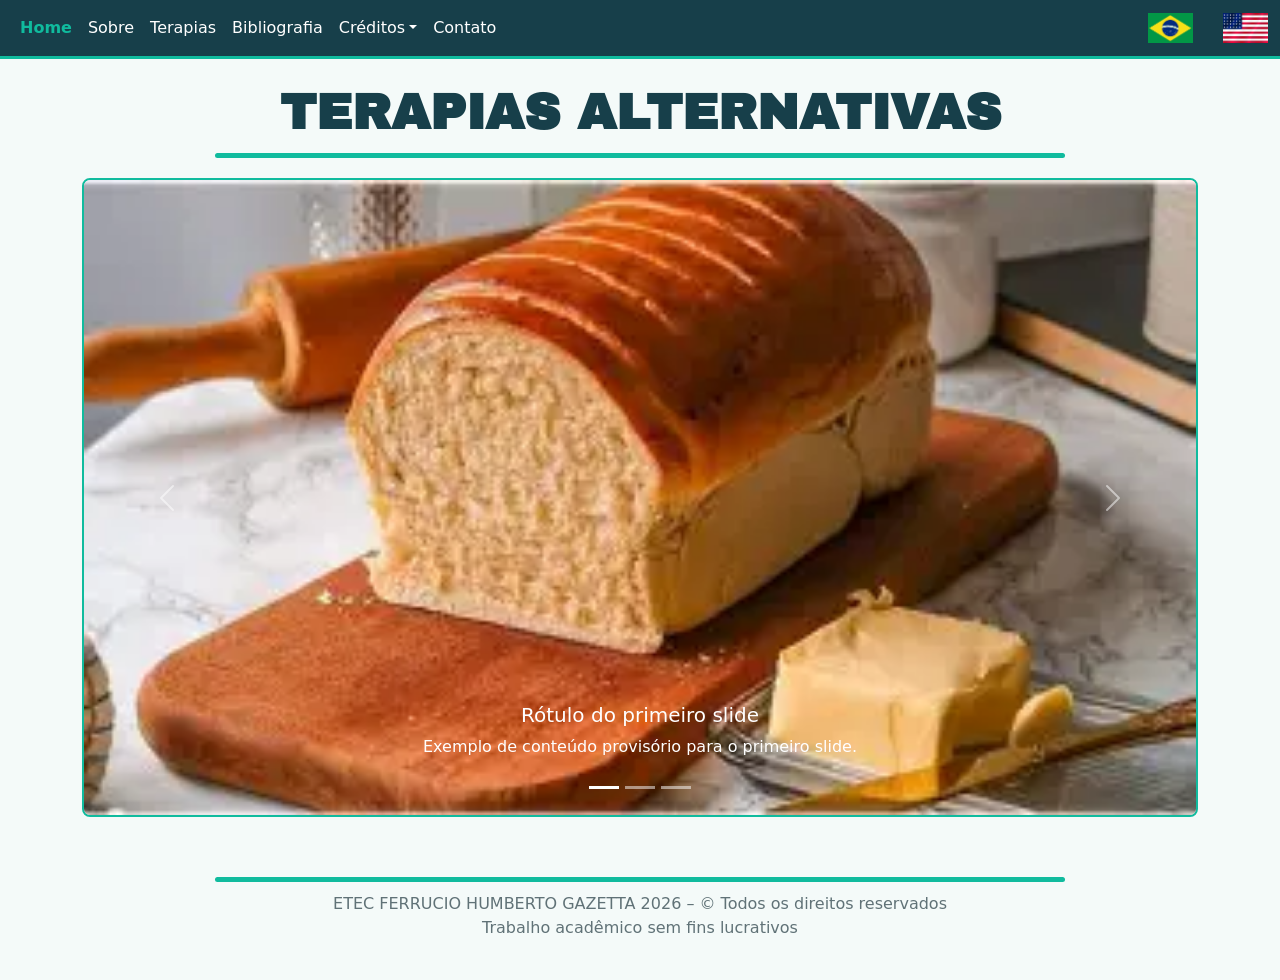
<file: index.html>
<!DOCTYPE html>
<html lang="pt-BR">

<head>
    <meta charset="UTF-8">
    <meta name="viewport" content="width=device-width, initial-scale=1.0">

    <title>Home - Terapias Alternativas</title>

    <!-- BOOTSTRAP CSS -->
    <link href="https://cdn.jsdelivr.net/npm/bootstrap@5.3.3/dist/css/bootstrap.min.css"
        rel="stylesheet"
        integrity="sha384-QWTKZyjpPEjISv5WaRU9OFeRpok6YctnYmDr5pNlyT2bRjXh0JMhjY6hW+ALEwIH"
        crossorigin="anonymous">

    <!-- SEU CSS -->
    <link rel="stylesheet" href="estilo.css">
</head>

<body>

    <!-- NAVBAR -->
    <header>
        <nav class="navbar navbar-expand-lg">
            <div class="container-fluid">

                <button class="navbar-toggler"
                    type="button"
                    data-bs-toggle="collapse"
                    data-bs-target="#navbarNav"
                    aria-controls="navbarNav"
                    aria-expanded="false"
                    aria-label="Toggle navigation">
                    <span class="navbar-toggler-icon"></span>
                </button>

                <div class="collapse navbar-collapse" id="navbarNav">

                    <ul class="navbar-nav">

                        <li class="nav-item">
                            <a class="nav-link active" aria-current="page" href="index.html">Home</a>
                        </li>

                        <li class="nav-item">
                            <a class="nav-link" href="sobre.html">Sobre</a>
                        </li>

                        <li class="nav-item">
                            <a class="nav-link" href="galeria.html">Terapias</a>
                        </li>

                        <li class="nav-item">
                            <a class="nav-link" href="bibliografia.html">Bibliografia</a>
                        </li>

                        <li class="nav-item dropdown">
                            <a class="nav-link dropdown-toggle" href="#" role="button" data-bs-toggle="dropdown" aria-expanded="false">Créditos</a>
                            <ul class="dropdown-menu">
                                <li><a class="dropdown-item" href="orientadores.html">orientadores</a></li>
                                <li><a class="dropdown-item" href="creditos1.html">alunos</a></li>
                            </ul>
                        </li>

                        <li class="nav-item">
                            <a class="nav-link" href="formulario.html">Contato</a>
                        </li>

                    </ul>

                    <div class="bandeiras ms-auto d-flex align-items-center">
						<a href="formulario.html" class="me-2">
							<img src="brasil.jpg" alt="Português">
						</a>
						<a href="bibliografia2.html">
							<img src="eua.jpg" alt="English">
						</a>
					</div>


                </div>

            </div>

        </nav>

    </header>

    <!-- CONTEÚDO PRINCIPAL -->
    <main>

        <div class="container py-4">

            <h1 class="titulo">
                TERAPIAS ALTERNATIVAS
            </h1>

            <!-- CARROSSEL -->
            <div id="carouselExampleCaptions" class="carousel slide borda">
                <div class="carousel-indicators">
                    <button type="button" data-bs-target="#carouselExampleCaptions" data-bs-slide-to="0" class="active" aria-current="true" aria-label="Slide 1"></button>
                    <button type="button" data-bs-target="#carouselExampleCaptions" data-bs-slide-to="1" aria-label="Slide 2"></button>
                    <button type="button" data-bs-target="#carouselExampleCaptions" data-bs-slide-to="2" aria-label="Slide 3"></button>
                </div>

                <div class="carousel-inner">
                    <div class="carousel-item active">
                        <img src="imagem.jpg" class="d-block w-100" alt="Slide 1">
                        <div class="carousel-caption d-none d-md-block">
                            <h5>Rótulo do primeiro slide</h5>
                            <p>Exemplo de conteúdo provisório para o primeiro slide.</p>
                        </div>
                    </div>

                    <div class="carousel-item">
                        <img src="imagem.jpg" class="d-block w-100" alt="Slide 2">
                        <div class="carousel-caption d-none d-md-block">
                            <h5>Rótulo do segundo slide</h5>
                            <p>Exemplo de conteúdo provisório para o segundo slide.</p>
                        </div>
                    </div>

                    <div class="carousel-item">
                        <img src="imagem.jpg" class="d-block w-100" alt="Slide 3">
                        <div class="carousel-caption d-none d-md-block">
                            <h5>Rótulo do terceiro slide</h5>
                            <p>Exemplo de conteúdo provisório para o terceiro slide.</p>
                        </div>
                    </div>
                </div>

                <button class="carousel-control-prev" type="button" data-bs-target="#carouselExampleCaptions" data-bs-slide="prev">
                    <span class="carousel-control-prev-icon" aria-hidden="true"></span>
                    <span class="visually-hidden">Anterior</span>
                </button>
                <button class="carousel-control-next" type="button" data-bs-target="#carouselExampleCaptions" data-bs-slide="next">
                    <span class="carousel-control-next-icon" aria-hidden="true"></span>
                    <span class="visually-hidden">Próximo</span>
                </button>
            </div>

            <!-- FOOTER -->
            <footer class="pt-3 mt-4">

                <p>
                    ETEC FERRUCIO HUMBERTO GAZETTA 2026 – © Todos os direitos reservados
                    <br>
                    Trabalho acadêmico sem fins lucrativos
                </p>

            </footer>

        </div>

    </main>

    <!-- JAVASCRIPT DO BOOTSTRAP -->
    <script src="https://cdn.jsdelivr.net/npm/bootstrap@5.3.3/dist/js/bootstrap.bundle.min.js"
        integrity="sha384-YvpcrYf0tY3lHB60NNkmXc5s9fDVZLESaAA55NDzOxhy9GkcIdslK1eN7N6jIeHz"
        crossorigin="anonymous"></script>

    <!-- SEU JAVASCRIPT -->
    <script src="script.js"></script>
</body>

</html>
</file>
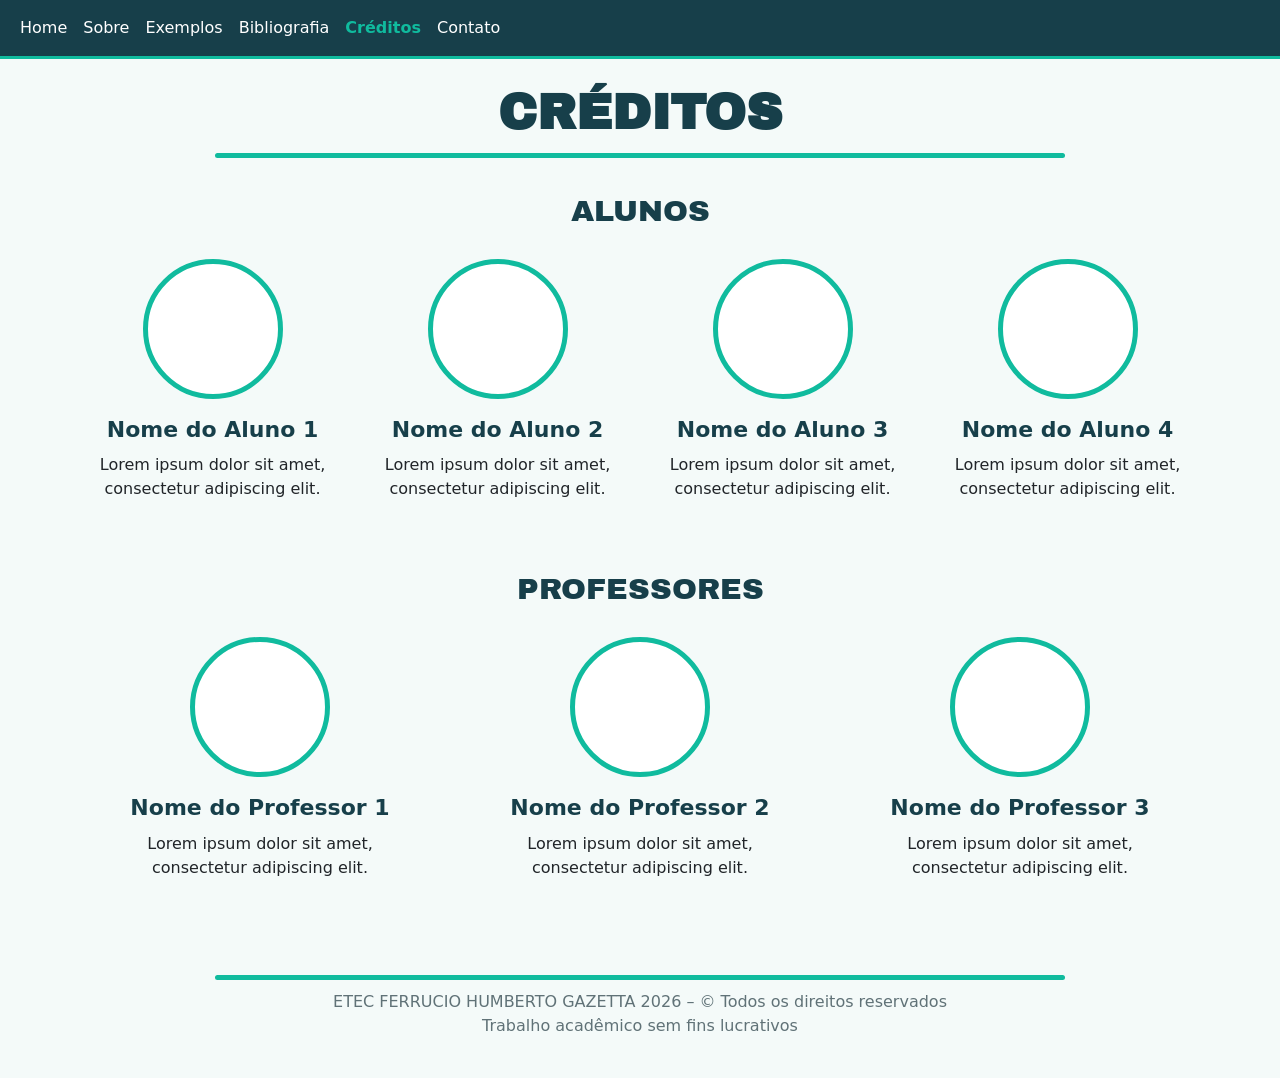
<file: creditos1.html>
<!DOCTYPE html>
<html lang="pt-BR">

<head>
    <meta charset="UTF-8">
    <meta name="viewport" content="width=device-width, initial-scale=1.0">

    <title>Créditos</title>

    <link href="https://cdn.jsdelivr.net/npm/bootstrap@5.3.3/dist/css/bootstrap.min.css"
        rel="stylesheet"
        integrity="sha384-QWTKZyjpPEjISv5WaRU9OFeRpok6YctnYmDr5pNlyT2bRjXh0JMhjY6hW+ALEwIH"
        crossorigin="anonymous">

    <link rel="stylesheet" href="carousel.css">
</head>

<body>

    <header>

        <nav class="navbar navbar-expand-lg">

            <div class="container-fluid">

                <button class="navbar-toggler"
                    type="button"
                    data-bs-toggle="collapse"
                    data-bs-target="#navbarNav"
                    aria-controls="navbarNav"
                    aria-expanded="false"
                    aria-label="Toggle navigation">

                    <span class="navbar-toggler-icon"></span>

                </button>

                <div class="collapse navbar-collapse" id="navbarNav">

                    <ul class="navbar-nav">

                        <li class="nav-item">
                            <a class="nav-link" href="index.html">Home</a>
                        </li>

                        <li class="nav-item">
                            <a class="nav-link" href="sobre.html">Sobre</a>
                        </li>

                        <li class="nav-item">
                            <a class="nav-link" href="galeria.html">Exemplos</a>
                        </li>

                        <li class="nav-item">
                            <a class="nav-link" href="bibliografia.html">Bibliografia</a>
                        </li>

                        <li class="nav-item">
                            <a class="nav-link active" href="creditos1.html">Créditos</a>
                        </li>

                        <li class="nav-item">
                            <a class="nav-link" href="formulario.html">Contato</a>
                        </li>

                    </ul>

                </div>

            </div>

        </nav>

    </header>


    <main>

        <div class="container py-4">

            <h1 class="titulo">CRÉDITOS</h1>


            <!-- ALUNOS -->

            <h2 class="subtitulo">ALUNOS</h2>

            <div class="row text-center">

                <div class="col-lg-3 col-md-6 credito">

                    <div class="foto"></div>

                    <h2>Nome do Aluno 1</h2>

                    <p>
                        Lorem ipsum dolor sit amet, consectetur adipiscing elit.
                    </p>

                </div>


                <div class="col-lg-3 col-md-6 credito">

                    <div class="foto"></div>

                    <h2>Nome do Aluno 2</h2>

                    <p>
                        Lorem ipsum dolor sit amet, consectetur adipiscing elit.
                    </p>

                </div>


                <div class="col-lg-3 col-md-6 credito">

                    <div class="foto"></div>

                    <h2>Nome do Aluno 3</h2>

                    <p>
                        Lorem ipsum dolor sit amet, consectetur adipiscing elit.
                    </p>

                </div>


                <div class="col-lg-3 col-md-6 credito">

                    <div class="foto"></div>

                    <h2>Nome do Aluno 4</h2>

                    <p>
                        Lorem ipsum dolor sit amet, consectetur adipiscing elit.
                    </p>

                </div>

            </div>


            <!-- PROFESSORES -->

            <h2 class="subtitulo">PROFESSORES</h2>

            <div class="row text-center">

                <div class="col-lg-4 col-md-6 credito">

                    <div class="foto"></div>

                    <h2>Nome do Professor 1</h2>

                    <p>
                        Lorem ipsum dolor sit amet, consectetur adipiscing elit.
                    </p>

                </div>


                <div class="col-lg-4 col-md-6 credito">

                    <div class="foto"></div>

                    <h2>Nome do Professor 2</h2>

                    <p>
                        Lorem ipsum dolor sit amet, consectetur adipiscing elit.
                    </p>

                </div>


                <div class="col-lg-4 col-md-6 credito">

                    <div class="foto"></div>

                    <h2>Nome do Professor 3</h2>

                    <p>
                        Lorem ipsum dolor sit amet, consectetur adipiscing elit.
                    </p>

                </div>

            </div>


            <footer class="pt-3 mt-4">

                <p>
                    ETEC FERRUCIO HUMBERTO GAZETTA 2026 – © Todos os direitos reservados
                    <br>
                    Trabalho acadêmico sem fins lucrativos
                </p>

            </footer>

        </div>

    </main>


    <script src="https://cdn.jsdelivr.net/npm/bootstrap@5.3.3/dist/js/bootstrap.bundle.min.js"
        integrity="sha384-YvpcrYf0tY3lHB60NNkmXc5s9fDVZLESaAA55NDzOxhy9GkcIdslK1eN7N6jIeHz"
        crossorigin="anonymous"></script>

</body>

</html>
</file>
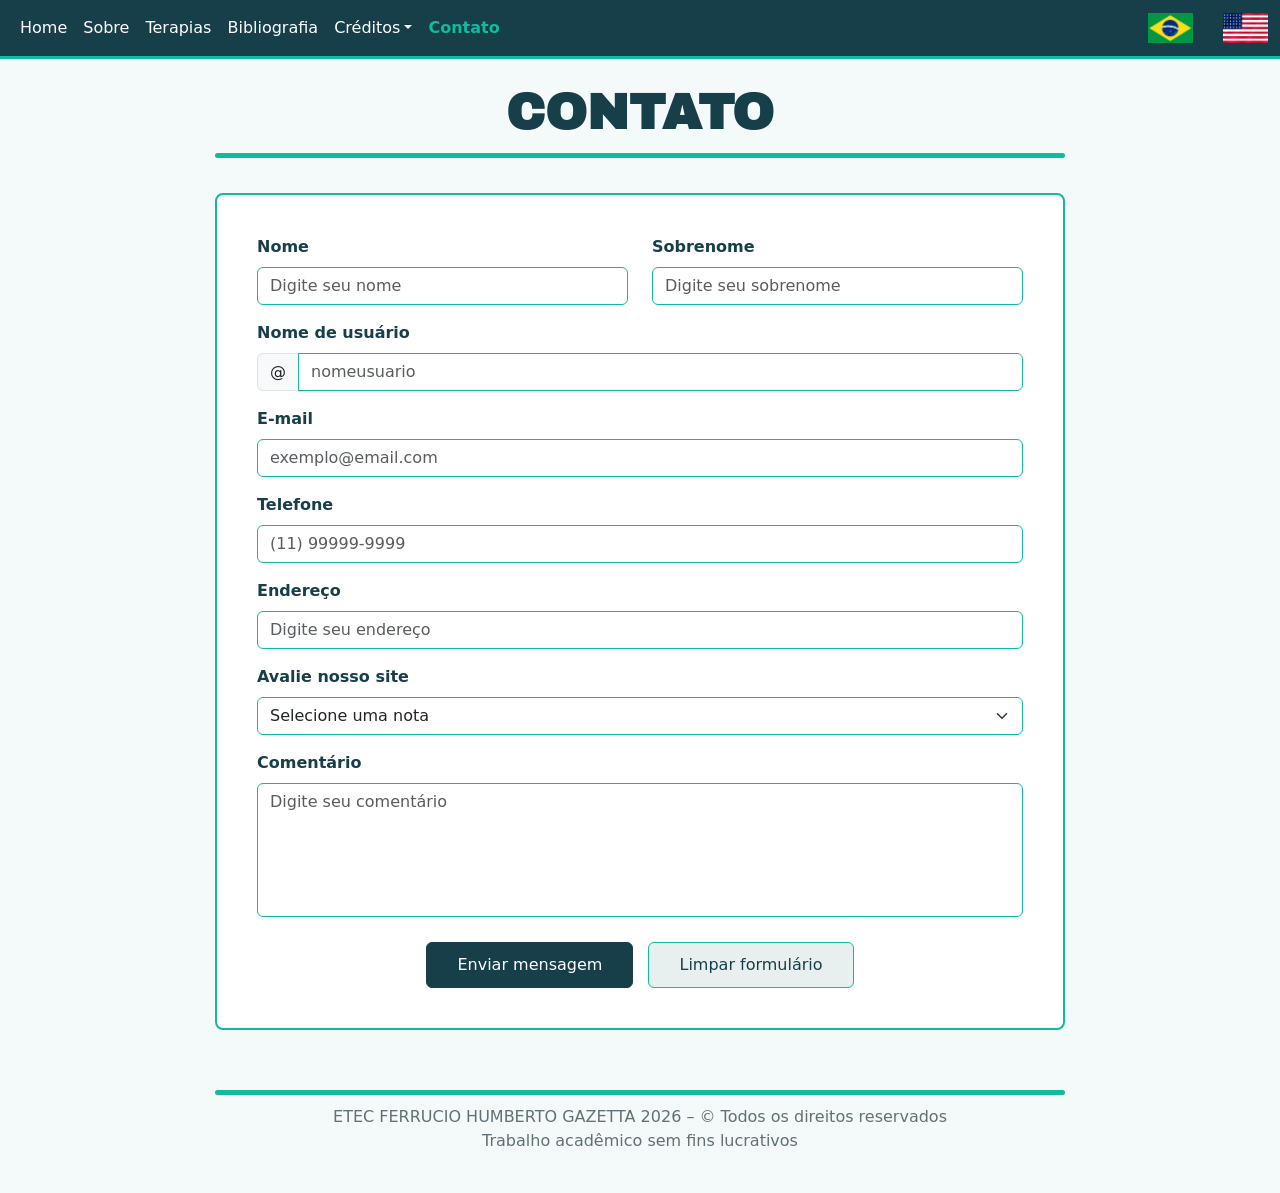
<file: formulario.html>
<!DOCTYPE html>
<html lang="pt-BR">

<head>
    <meta charset="UTF-8">
    <meta name="viewport" content="width=device-width, initial-scale=1.0">

    <title>Contato</title>

    <link href="https://cdn.jsdelivr.net/npm/bootstrap@5.3.3/dist/css/bootstrap.min.css"
        rel="stylesheet"
        integrity="sha384-QWTKZyjpPEjISv5WaRU9OFeRpok6YctnYmDr5pNlyT2bRjXh0JMhjY6hW+ALEwIH"
        crossorigin="anonymous">

    <link rel="stylesheet" href="formulario.css">
</head>

<body>

    <header>

        <nav class="navbar navbar-expand-lg">

            <div class="container-fluid">

                <button class="navbar-toggler"
                    type="button"
                    data-bs-toggle="collapse"
                    data-bs-target="#navbarNav"
                    aria-controls="navbarNav"
                    aria-expanded="false"
                    aria-label="Abrir menu">

                    <span class="navbar-toggler-icon"></span>

                </button>

                <div class="collapse navbar-collapse" id="navbarNav">

                    <ul class="navbar-nav">

                        <li class="nav-item">
                            <a class="nav-link" href="index.html">Home</a>
                        </li>

                        <li class="nav-item">
                            <a class="nav-link" href="sobre.html">Sobre</a>
                        </li>

                        <li class="nav-item">
                            <a class="nav-link" href="galeria.html">Terapias</a>
                        </li>

                        <li class="nav-item">
                            <a class="nav-link" href="bibliografia.html">Bibliografia</a>
                        </li>

                        <li class="nav-item dropdown">
                            <a class="nav-link dropdown-toggle" href="#" role="button" data-bs-toggle="dropdown" aria-expanded="false">Créditos</a>
                            <ul class="dropdown-menu">
                                <li><a class="dropdown-item" href="orientadores.html">orientadores</a></li>
                                <li><a class="dropdown-item" href="creditos1.html">alunos</a></li>
                            </ul>
                        </li>

                        <li class="nav-item">
                            <a class="nav-link active" href="formulario.html">Contato</a>
                        </li>

                    </ul>

                    <div class="bandeiras ms-auto d-flex align-items-center">
						<a href="formulario.html" class="me-2">
							<img src="brasil.jpg" alt="Português">
						</a>
						<a href="bibliografia2.html">
							<img src="eua.jpg" alt="English">
						</a>
					</div>

                </div>

            </div>

        </nav>

    </header>


    <main>

        <div class="container py-4">

            <h1 class="titulo">CONTATO</h1>

            <div class="formulario">

                <form>

                    <div class="row">

                        <div class="col-md-6 mb-3">

                            <label for="nome">Nome</label>

                            <input
                                type="text"
                                class="form-control"
                                id="nome"
                                name="nome"
                                placeholder="Digite seu nome"
                                required
                                minlength="3"
                                maxlength="50"
                                pattern="[A-Za-zÀ-ÿ\s]+"
                                title="Digite apenas letras e espaços.">

                        </div>


                        <div class="col-md-6 mb-3">

                            <label for="sobrenome">Sobrenome</label>

                            <input
                                type="text"
                                class="form-control"
                                id="sobrenome"
                                name="sobrenome"
                                placeholder="Digite seu sobrenome"
                                required
                                minlength="2"
                                maxlength="50"
                                pattern="[A-Za-zÀ-ÿ\s]+"
                                title="Digite apenas letras e espaços.">

                        </div>

                    </div>


                    <div class="mb-3">

                        <label for="usuario">Nome de usuário</label>

                        <div class="input-group">

                            <span class="input-group-text">@</span>

                            <input
                                type="text"
                                class="form-control"
                                id="usuario"
                                name="usuario"
                                placeholder="nomeusuario"
                                required
                                minlength="4"
                                maxlength="20"
                                pattern="[A-Za-z0-9_]+"
                                title="Use apenas letras, números e _ (sublinhado).">

                        </div>

                    </div>


                    <div class="mb-3">

                        <label for="email">E-mail</label>

                        <input
                            type="email"
                            class="form-control"
                            id="email"
                            name="email"
                            placeholder="exemplo@email.com"
                            required>

                    </div>


                    <div class="mb-3">

                        <label for="telefone">Telefone</label>

                        <input
                            type="tel"
                            class="form-control"
                            id="telefone"
                            name="telefone"
                            placeholder="(11) 99999-9999"
                            required
                            pattern="\([0-9]{2}\) [0-9]{5}-[0-9]{4}"
                            title="Digite o telefone no formato (11) 99999-9999.">

                    </div>


                    <div class="mb-3">

                        <label for="endereco">Endereço</label>

                        <input
                            type="text"
                            class="form-control"
                            id="endereco"
                            name="endereco"
                            placeholder="Digite seu endereço"
                            required
                            minlength="5"
                            maxlength="100">

                    </div>


                    <div class="mb-3">

                        <label for="avaliacao">Avalie nosso site</label>

                        <select
                            class="form-select"
                            id="avaliacao"
                            name="avaliacao"
                            required>

                            <option value="" selected disabled>
                                Selecione uma nota
                            </option>

                            <option value="1">1 - Muito ruim</option>
                            <option value="2">2 - Ruim</option>
                            <option value="3">3 - Regular</option>
                            <option value="4">4 - Bom</option>
                            <option value="5">5 - Excelente</option>

                        </select>

                    </div>


                    <div class="mb-3">

                        <label for="mensagem">Comentário</label>

                        <textarea
                            class="form-control textarea-travado"
                            id="mensagem"
                            name="mensagem"
                            rows="5"
                            placeholder="Digite seu comentário"
                            required
                            minlength="10"
                            maxlength="500"></textarea>

                    </div>


                    <div class="botao">

                        <button
                            class="btn btn-primary"
                            type="submit">
                            Enviar mensagem
                        </button>

                        <button
                            class="btn btn-limpar"
                            type="reset">
                            Limpar formulário
                        </button>

                    </div>

                </form>

            </div>


            <footer class="pt-3 mt-4">

                <p>
                    ETEC FERRUCIO HUMBERTO GAZETTA 2026 – © Todos os direitos reservados
                    <br>
                    Trabalho acadêmico sem fins lucrativos
                </p>

            </footer>

        </div>

    </main>


    <script src="https://cdn.jsdelivr.net/npm/bootstrap@5.3.3/dist/js/bootstrap.bundle.min.js"
        integrity="sha384-YvpcrYf0tY3lHB60NNkmXc5s9fDVZLESaAA55NDzOxhy9kcIdslK1eN7N6jIeHz"
        crossorigin="anonymous"></script>

</body>

</html>
</file>
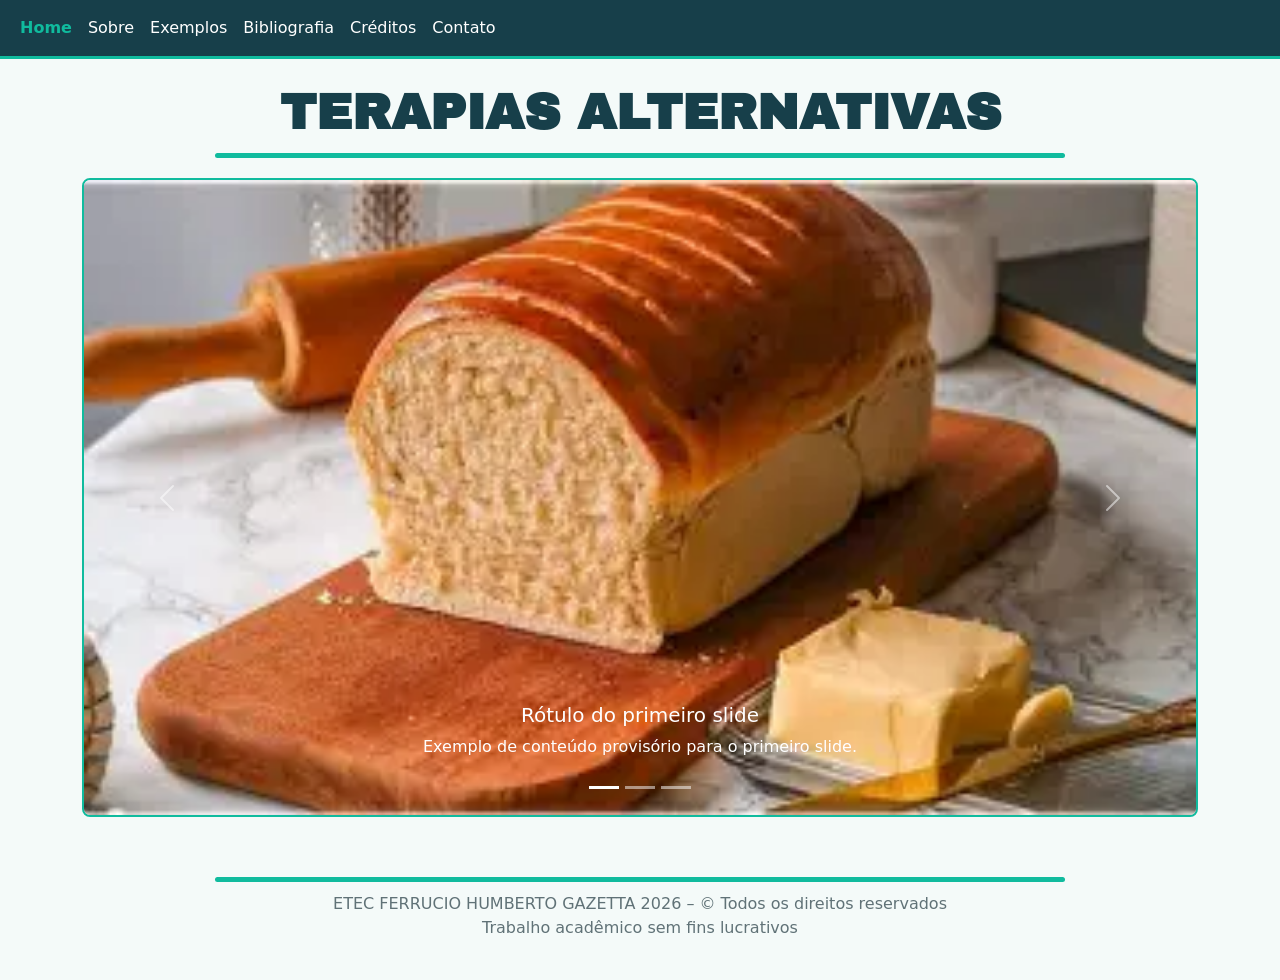
<file: index1.html>
<!DOCTYPE html>
<html lang="pt-BR">

<head>
    <meta charset="UTF-8">
    <meta name="viewport" content="width=device-width, initial-scale=1.0">

    <title>Home - Terapias Alternativas</title>

    <!-- BOOTSTRAP CSS -->
    <link
        href="https://cdn.jsdelivr.net/npm/bootstrap@5.3.3/dist/css/bootstrap.min.css"
        rel="stylesheet"
        integrity="sha384-QWTKZyjpPEjISv5WaRU9OFeRpok6YctnYmDr5pNlyT2bRjXh0JMhjY6hW+ALEwIH"
        crossorigin="anonymous"
    >

    <!-- SEU CSS -->
    <link rel="stylesheet" href="estilo.css">
</head>

<body>

    <!-- NAVBAR -->
    <header>
<nav class="navbar navbar-expand-lg">
    <div class="container-fluid">

        <!-- Botão que aparece no celular -->
        <button
            class="navbar-toggler"
            type="button"
            data-bs-toggle="collapse"
            data-bs-target="#navbarSupportedContent"
            aria-controls="navbarSupportedContent"
            aria-expanded="false"
            aria-label="Abrir menu"
        >
            <span class="navbar-toggler-icon"></span>
        </button>

        <div class="collapse navbar-collapse" id="navbarSupportedContent">

            <ul class="navbar-nav me-auto mb-2 mb-lg-0">

                <li class="nav-item">
                    <a
                        class="nav-link active"
                        aria-current="page"
                        href="index1.html"
                    >
                        Home
                    </a>
                </li>

                <li class="nav-item">
                    <a class="nav-link" href="sobre.html">
                        Sobre
                    </a>
                </li>

                <li class="nav-item">
                    <a class="nav-link" href="galeria.html">
                        Exemplos
                    </a>
                </li>

                <li class="nav-item">
                    <a class="nav-link" href="bibliografia.html">
                        Bibliografia
                    </a>
                </li>

                <li class="nav-item">
                    <a class="nav-link" href="creditos1.html">
                        Créditos
                    </a>
                </li>

                <li class="nav-item">
                    <a class="nav-link" href="formulario.html">
                        Contato
                    </a>
                </li>

            </ul>

        </div>
    </div>
</nav>
    </header>


    <!-- CONTEÚDO PRINCIPAL -->
    <main>

        <div class="container py-4">

            <h1 class="titulo">
                TERAPIAS ALTERNATIVAS
            </h1>

            <!-- CARROSSEL -->
            <div id="carouselExampleCaptions" class="carousel slide borda">
                <div class="carousel-indicators">
                    <button type="button" data-bs-target="#carouselExampleCaptions" data-bs-slide-to="0" class="active" aria-current="true" aria-label="Slide 1"></button>
                    <button type="button" data-bs-target="#carouselExampleCaptions" data-bs-slide-to="1" aria-label="Slide 2"></button>
                    <button type="button" data-bs-target="#carouselExampleCaptions" data-bs-slide-to="2" aria-label="Slide 3"></button>
                </div>

                <div class="carousel-inner">
                    <div class="carousel-item active">
                        <img src="imagem.jpg" class="d-block w-100" alt="Slide 1">
                        <div class="carousel-caption d-none d-md-block">
                            <h5>Rótulo do primeiro slide</h5>
                            <p>Exemplo de conteúdo provisório para o primeiro slide.</p>
                        </div>
                    </div>

                    <div class="carousel-item">
                        <img src="imagem.jpg" class="d-block w-100" alt="Slide 2">
                        <div class="carousel-caption d-none d-md-block">
                            <h5>Rótulo do segundo slide</h5>
                            <p>Exemplo de conteúdo provisório para o segundo slide.</p>
                        </div>
                    </div>

                    <div class="carousel-item">
                        <img src="imagem.jpg" class="d-block w-100" alt="Slide 3">
                        <div class="carousel-caption d-none d-md-block">
                            <h5>Rótulo do terceiro slide</h5>
                            <p>Exemplo de conteúdo provisório para o terceiro slide.</p>
                        </div>
                    </div>
                </div>

                <button class="carousel-control-prev" type="button" data-bs-target="#carouselExampleCaptions" data-bs-slide="prev">
                    <span class="carousel-control-prev-icon" aria-hidden="true"></span>
                    <span class="visually-hidden">Anterior</span>
                </button>
                <button class="carousel-control-next" type="button" data-bs-target="#carouselExampleCaptions" data-bs-slide="next">
                    <span class="carousel-control-next-icon" aria-hidden="true"></span>
                    <span class="visually-hidden">Próximo</span>
                </button>
            </div>

            <!-- FOOTER -->
            <footer class="pt-3 mt-4">
                <p>
                    ETEC FERRUCIO HUMBERTO GAZETTA 2026 –
                    © Todos os direitos reservados
                    <br>
                    Trabalho acadêmico sem fins lucrativos
                </p>
            </footer>

        </div>

    </main>


    <!-- JAVASCRIPT DO BOOTSTRAP -->
    <script
        src="https://cdn.jsdelivr.net/npm/bootstrap@5.3.3/dist/js/bootstrap.bundle.min.js"
        integrity="sha384-YvpcrYf0tY3lHB60NNkmXc5s9fDVZLESaAA55NDzOxhy9GkcIdslK1eN7N6jIeHz"
        crossorigin="anonymous">
    </script>

    <!-- SEU JAVASCRIPT -->
    <script src="script.js"></script>

</body>

</html>
</file>
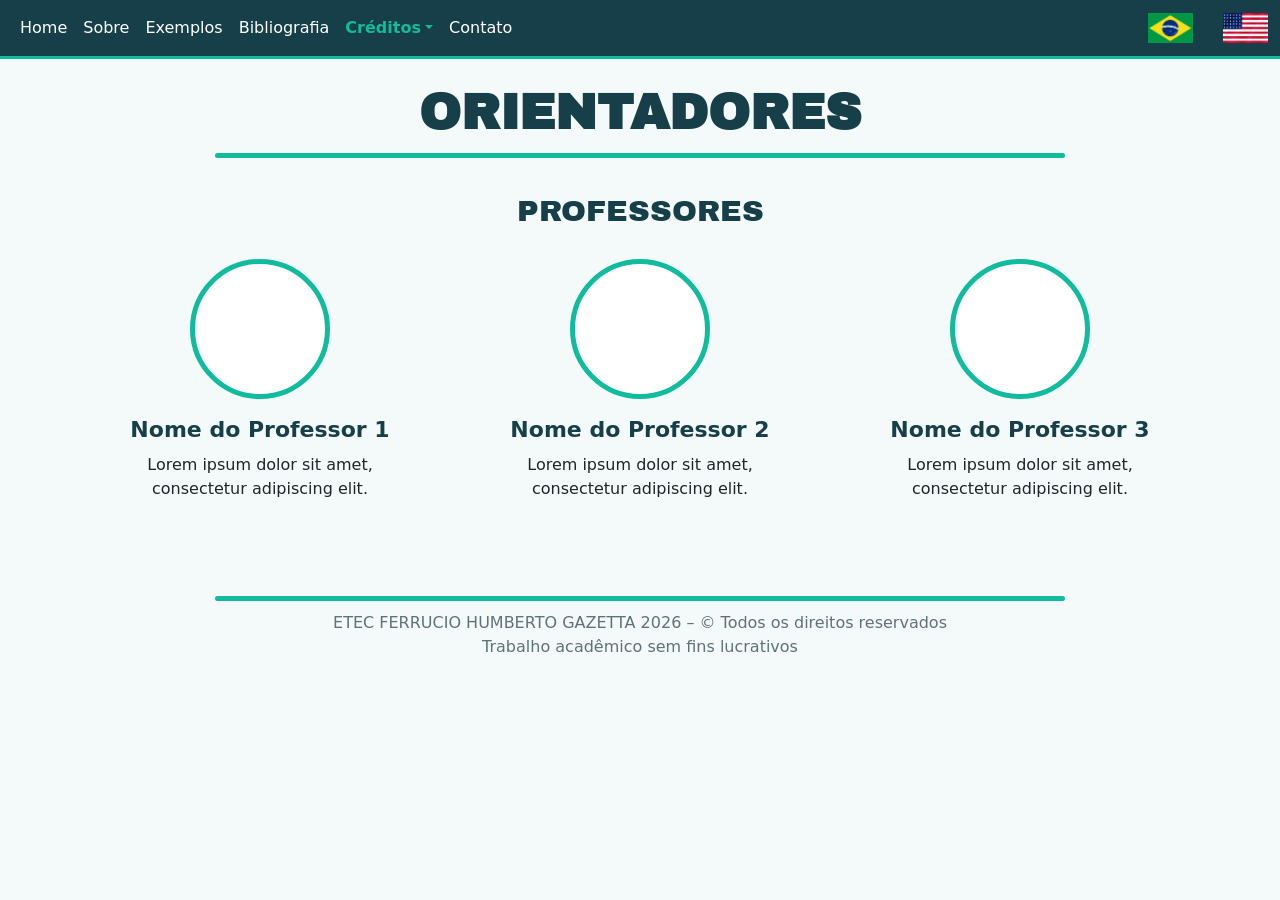
<file: orientadores.html>
<!DOCTYPE html>
<html lang="pt-BR">

<head>
    <meta charset="UTF-8">
    <meta name="viewport" content="width=device-width, initial-scale=1.0">

    <title>Créditos - Orientadores</title>

    <link href="https://cdn.jsdelivr.net/npm/bootstrap@5.3.3/dist/css/bootstrap.min.css"
        rel="stylesheet"
        integrity="sha384-QWTKZyjpPEjISv5WaRU9OFeRpok6YctnYmDr5pNlyT2bRjXh0JMhjY6hW+ALEwIH"
        crossorigin="anonymous">

    <link rel="stylesheet" href="carousel.css">
</head>

<body>

    <header>

        <nav class="navbar navbar-expand-lg">

            <div class="container-fluid">

                <button class="navbar-toggler"
                    type="button"
                    data-bs-toggle="collapse"
                    data-bs-target="#navbarNav"
                    aria-controls="navbarNav"
                    aria-expanded="false"
                    aria-label="Toggle navigation">

                    <span class="navbar-toggler-icon"></span>

                </button>

                <div class="collapse navbar-collapse" id="navbarNav">

                    <ul class="navbar-nav me-auto mb-2 mb-lg-0">

                        <li class="nav-item">
                            <a class="nav-link" href="index.html">Home</a>
                        </li>

                        <li class="nav-item">
                            <a class="nav-link" href="sobre.html">Sobre</a>
                        </li>

                        <li class="nav-item">
                            <a class="nav-link" href="galeria.html">Exemplos</a>
                        </li>

                        <li class="nav-item">
                            <a class="nav-link" href="bibliografia.html">Bibliografia</a>
                        </li>

                        <!-- DROPDOWN DE CRÉDITOS COM ACTIVE -->
                        <li class="nav-item dropdown">
                            <a class="nav-link dropdown-toggle active" href="#" role="button" data-bs-toggle="dropdown" aria-expanded="false" aria-current="page">Créditos</a>
                            <ul class="dropdown-menu">
                                <li><a class="dropdown-item active" href="orientadores.html">orientadores</a></li>
                                <li><a class="dropdown-item" href="creditos1.html">alunos</a></li>
                            </ul>
                        </li>

                        <li class="nav-item">
                            <a class="nav-link" href="formulario.html">Contato</a>
                        </li>

                    </ul>

                    <!-- BANDEIRAS ALINHADAS À DIREITA -->
                    <div class="bandeiras ms-auto d-flex align-items-center">
                        <a href="formulario.html" class="me-2">
                            <img src="brasil.jpg" alt="Português">
                        </a>
                        <a href="bibliografia2.html">
                            <img src="eua.jpg" alt="English">
                        </a>
                    </div>

                </div>

            </div>

        </nav>

    </header>


    <main>

        <div class="container py-4">

            <h1 class="titulo">ORIENTADORES</h1>

            <!-- PROFESSORES -->

            <h2 class="subtitulo">PROFESSORES</h2>

            <div class="row text-center">

                <div class="col-lg-4 col-md-6 credito">

                    <div class="foto"></div>

                    <h2>Nome do Professor 1</h2>

                    <p>
                        Lorem ipsum dolor sit amet, consectetur adipiscing elit.
                    </p>

                </div>


                <div class="col-lg-4 col-md-6 credito">

                    <div class="foto"></div>

                    <h2>Nome do Professor 2</h2>

                    <p>
                        Lorem ipsum dolor sit amet, consectetur adipiscing elit.
                    </p>

                </div>


                <div class="col-lg-4 col-md-6 credito">

                    <div class="foto"></div>

                    <h2>Nome do Professor 3</h2>

                    <p>
                        Lorem ipsum dolor sit amet, consectetur adipiscing elit.
                    </p>

                </div>

            </div>


            <footer class="pt-3 mt-4">

                <p>
                    ETEC FERRUCIO HUMBERTO GAZETTA 2026 – © Todos os direitos reservados
                    <br>
                    Trabalho acadêmico sem fins lucrativos
                </p>

            </footer>

        </div>

    </main>


    <script src="https://cdn.jsdelivr.net/npm/bootstrap@5.3.3/dist/js/bootstrap.bundle.min.js"
        integrity="sha384-YvpcrYf0tY3lHB60NNkmXc5s9fDVZLESaAA55NDzOxhy9GkcIdslK1eN7N6jIeHz"
        crossorigin="anonymous"></script>

</body>

</html>
</file>
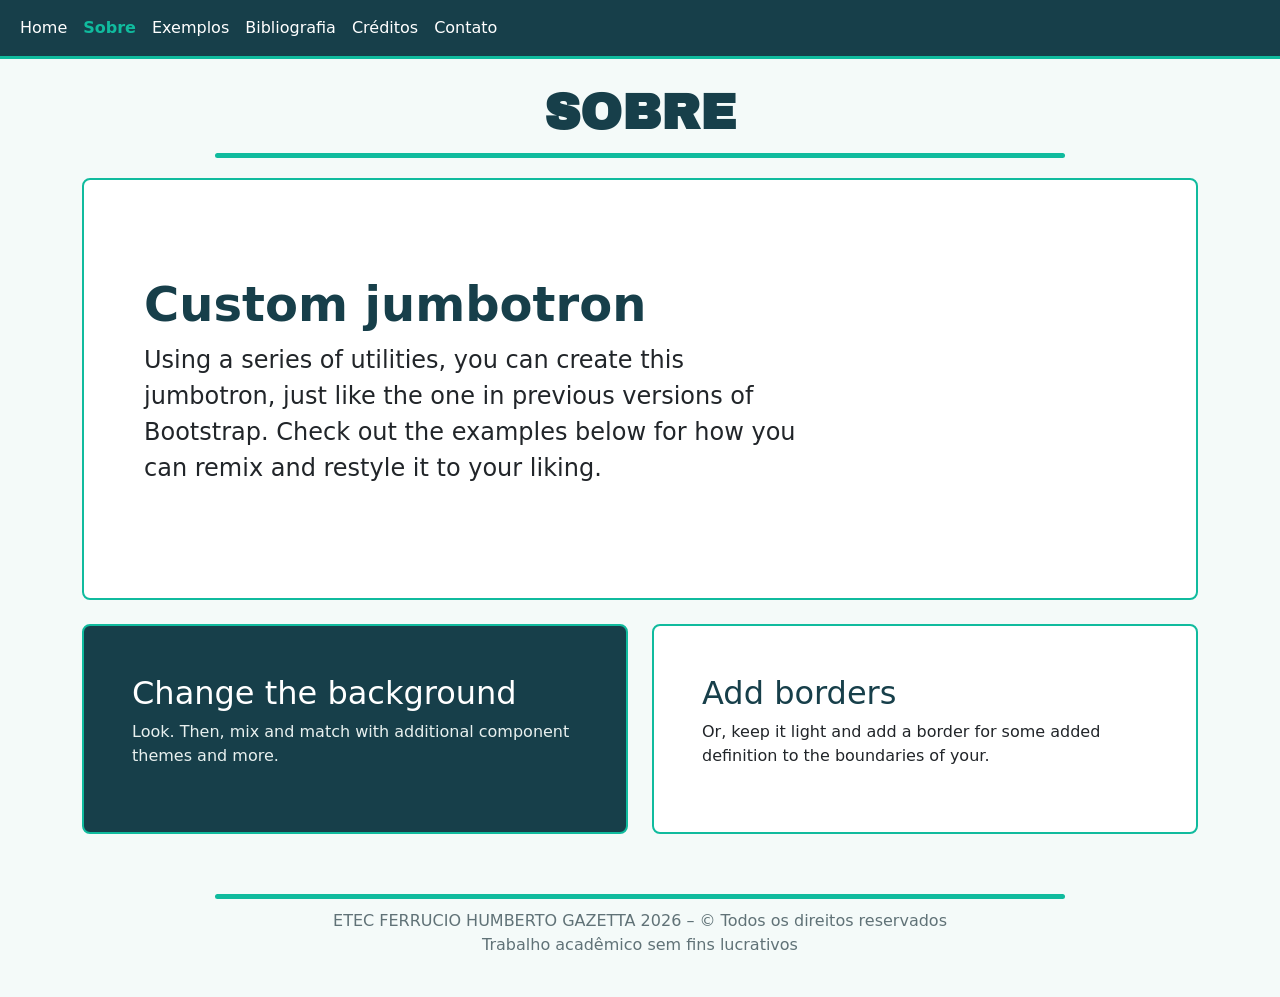
<file: sobre.html>
<!DOCTYPE html>
<html lang="pt-BR">

<head>
    <meta charset="UTF-8">
    <meta name="viewport" content="width=device-width, initial-scale=1.0">

    <title>Sobre</title>

    <link
        href="https://cdn.jsdelivr.net/npm/bootstrap@5.3.3/dist/css/bootstrap.min.css"
        rel="stylesheet"
        integrity="sha384-QWTKZyjpPEjISv5WaRU9OFeRpok6YctnYmDr5pNlyT2bRjXh0JMhjY6hW+ALEwIH"
        crossorigin="anonymous"
    >

    <link rel="stylesheet" href="sore2.css">
</head>

<body>

    <!-- NAVBAR -->
    <header>
        <nav class="navbar navbar-expand-lg">
            <div class="container-fluid">

                <!-- Botão que aparece no celular -->
                <button
                    class="navbar-toggler"
                    type="button"
                    data-bs-toggle="collapse"
                    data-bs-target="#navbarSupportedContent"
                    aria-controls="navbarSupportedContent"
                    aria-expanded="false"
                    aria-label="Abrir menu"
                >
                    <span class="navbar-toggler-icon"></span>
                </button>

                <div class="collapse navbar-collapse" id="navbarSupportedContent">

                    <ul class="navbar-nav me-auto mb-2 mb-lg-0">

                        <li class="nav-item">
                            <a class="nav-link" href="index.html">
                                Home
                            </a>
                        </li>

                        <li class="nav-item">
                            <a
                                class="nav-link active"
                                aria-current="page"
                                href="sobre.html"
                            >
                                Sobre
                            </a>
                        </li>

                        <li class="nav-item">
                            <a class="nav-link" href="galeria.html">
                                Exemplos
                            </a>
                        </li>

                        <li class="nav-item">
                            <a class="nav-link" href="bibliografia.html">
                                Bibliografia
                            </a>
                        </li>

                        <li class="nav-item">
                            <a class="nav-link" href="creditos1.html">
                                Créditos
                            </a>
                        </li>

                        <li class="nav-item">
                            <a class="nav-link" href="formulario.html">
                                Contato
                            </a>
                        </li>

                    </ul>

                </div>
            </div>
        </nav>
    </header>


    <!-- CONTEÚDO PRINCIPAL -->
    <main>

        <div class="container py-4">

            <h1 class="titulo">
                SOBRE
            </h1>


            <!-- JUMBOTRON -->
            <div class="p-5 mb-4 rounded-3 borda jumbotron">

                <div class="container-fluid py-5">

                    <h1 class="display-5 fw-bold">
                        Custom jumbotron
                    </h1>

                    <p class="col-md-8 fs-4">
                        Using a series of utilities, you can create this
                        jumbotron, just like the one in previous versions
                        of Bootstrap. Check out the examples below for
                        how you can remix and restyle it to your liking.
                    </p>

                </div>

            </div>


            <!-- CARDS -->
            <div class="row align-items-md-stretch g-4">

                <!-- CARD ESCURO -->
                <div class="col-md-6">

                    <div class="h-100 p-5 rounded-3 borda card-escuro">

                        <h2>
                            Change the background
                        </h2>

                        <p>
                            Look. Then, mix and match with additional
                            component themes and more.
                        </p>

                    </div>

                </div>


                <!-- CARD CLARO -->
                <div class="col-md-6">

                    <div class="h-100 p-5 rounded-3 borda card-claro">

                        <h2>
                            Add borders
                        </h2>

                        <p>
                            Or, keep it light and add a border for some
                            added definition to the boundaries of your.
                        </p>

                    </div>

                </div>

            </div>


            <!-- FOOTER -->
            <footer class="pt-3 mt-4">

                <p>
                    ETEC FERRUCIO HUMBERTO GAZETTA 2026 –
                    © Todos os direitos reservados
                    <br>
                    Trabalho acadêmico sem fins lucrativos
                </p>

            </footer>

        </div>

    </main>


    <!-- JAVASCRIPT DO BOOTSTRAP -->
    <script
        src="https://cdn.jsdelivr.net/npm/bootstrap@5.3.3/dist/js/bootstrap.bundle.min.js"
        integrity="sha384-YvpcrYf0tY3lHB60NNkmXc5s9fDVZLESaAA55NDzOxhy9GkcIdslK1eN7N6jIeHz"
        crossorigin="anonymous">
    </script>

    <!-- SEU JAVASCRIPT -->
    <script src="script.js"></script>

</body>

</html>
</file>
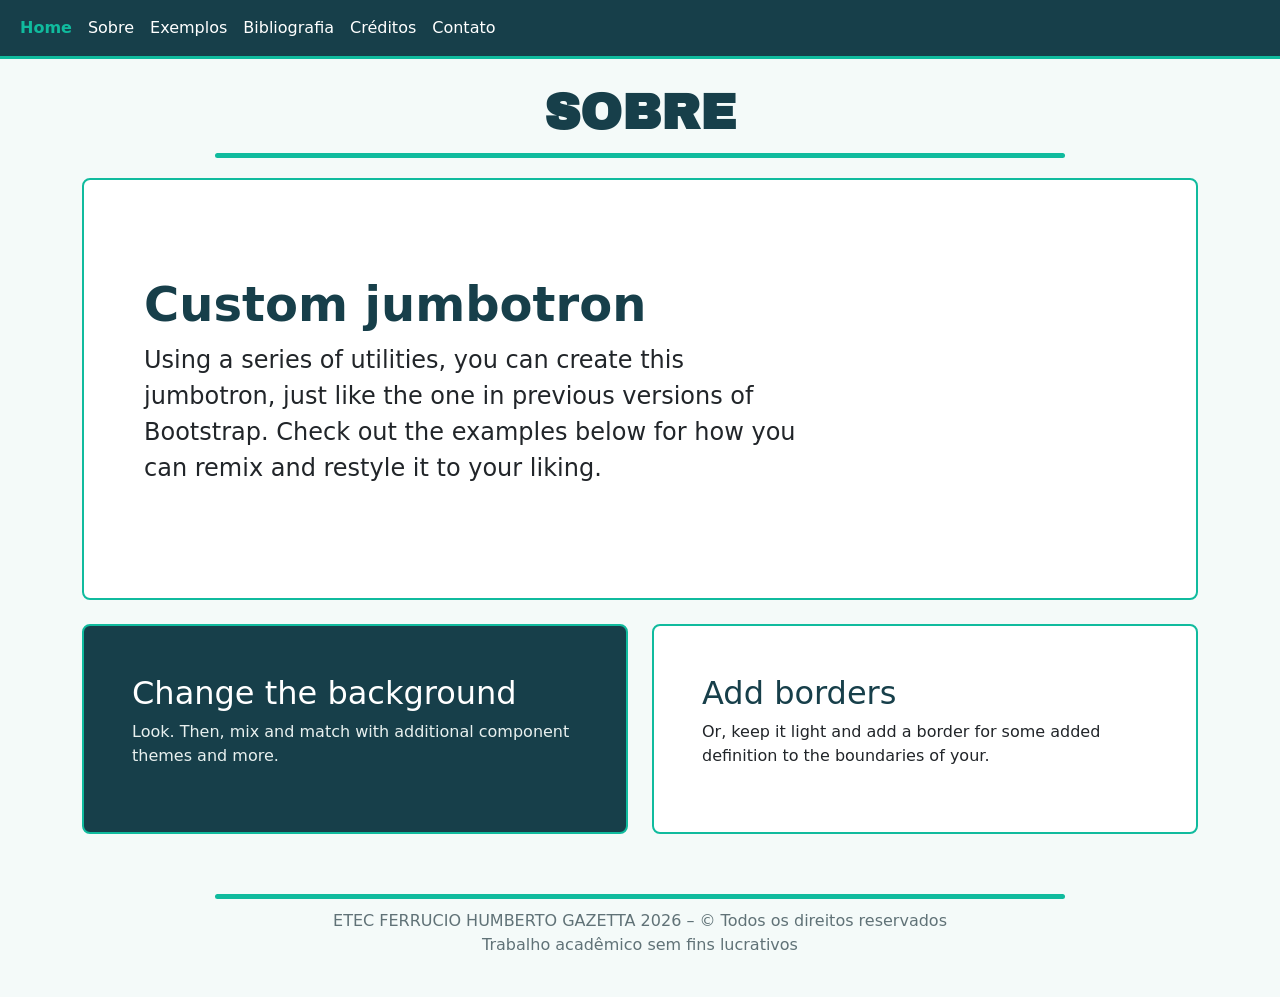
<file: sobre2.html>
<!DOCTYPE html>
<html lang="pt-BR">

<head>
    <meta charset="UTF-8">
    <meta name="viewport" content="width=device-width, initial-scale=1.0">

    <title>About</title>

    <link
        href="https://cdn.jsdelivr.net/npm/bootstrap@5.3.3/dist/css/bootstrap.min.css"
        rel="stylesheet"
        integrity="sha384-QWTKZyjpPEjISv5WaRU9OFeRpok6YctnYmDr5pNlyT2bRjXh0JMhjY6hW+ALEwIH"
        crossorigin="anonymous"
    >

    <link rel="stylesheet" href="sore2.css">
</head>

<body>

    <!-- NAVBAR -->
    <header>
        <nav class="navbar navbar-expand-lg">
            <div class="container-fluid">

                <!-- Botão que aparece no celular -->
                <button
                    class="navbar-toggler"
                    type="button"
                    data-bs-toggle="collapse"
                    data-bs-target="#navbarSupportedContent"
                    aria-controls="navbarSupportedContent"
                    aria-expanded="false"
                    aria-label="Abrir menu"
                >
                    <span class="navbar-toggler-icon"></span>
                </button>

                <div class="collapse navbar-collapse" id="navbarSupportedContent">

                    <ul class="navbar-nav me-auto mb-2 mb-lg-0">

                        <li class="nav-item">
                            <a
                                class="nav-link active"
                                aria-current="page"
                                href="index1.html"
                            >
                                Home
                            </a>
                        </li>

                        <li class="nav-item">
                            <a class="nav-link" href="sobre.html">
                                Sobre
                            </a>
                        </li>

                        <li class="nav-item">
                            <a class="nav-link" href="galeria.html">
                                Exemplos
                            </a>
                        </li>

                        <li class="nav-item">
                            <a class="nav-link" href="bibliografia.html">
                                Bibliografia
                            </a>
                        </li>

                        <li class="nav-item">
                            <a class="nav-link" href="creditos.html">
                                Créditos
                            </a>
                        </li>

                        <li class="nav-item">
                            <a class="nav-link" href="formulario.html">
                                Contato
                            </a>
                        </li>

                    </ul>

                </div>
            </div>
        </nav>
    </header>


    <!-- CONTEÚDO PRINCIPAL -->
    <main>

        <div class="container py-4">

            <h1 class="titulo">
                SOBRE
            </h1>


            <!-- JUMBOTRON -->
            <div class="p-5 mb-4 rounded-3 borda jumbotron">

                <div class="container-fluid py-5">

                    <h1 class="display-5 fw-bold">
                        Custom jumbotron
                    </h1>

                    <p class="col-md-8 fs-4">
                        Using a series of utilities, you can create this
                        jumbotron, just like the one in previous versions
                        of Bootstrap. Check out the examples below for
                        how you can remix and restyle it to your liking.
                    </p>

                </div>

            </div>


            <!-- CARDS -->
            <div class="row align-items-md-stretch g-4">

                <!-- CARD ESCURO -->
                <div class="col-md-6">

                    <div class="h-100 p-5 rounded-3 borda card-escuro">

                        <h2>
                            Change the background
                        </h2>

                        <p>
                            Look. Then, mix and match with additional
                            component themes and more.
                        </p>

                    </div>

                </div>


                <!-- CARD CLARO -->
                <div class="col-md-6">

                    <div class="h-100 p-5 rounded-3 borda card-claro">

                        <h2>
                            Add borders
                        </h2>

                        <p>
                            Or, keep it light and add a border for some
                            added definition to the boundaries of your.
                        </p>

                    </div>

                </div>

            </div>


            <!-- FOOTER -->
            <footer class="pt-3 mt-4">

                <p>
                    ETEC FERRUCIO HUMBERTO GAZETTA 2026 –
                    © Todos os direitos reservados
                    <br>
                    Trabalho acadêmico sem fins lucrativos
                </p>

            </footer>

        </div>

    </main>


    <!-- JAVASCRIPT DO BOOTSTRAP -->
    <script
        src="https://cdn.jsdelivr.net/npm/bootstrap@5.3.3/dist/js/bootstrap.bundle.min.js"
        integrity="sha384-YvpcrYf0tY3lHB60NNkmXc5s9fDVZLESaAA55NDzOxhy9GkcIdslK1eN7N6jIeHz"
        crossorigin="anonymous">
    </script>

    <!-- SEU JAVASCRIPT -->
    <script src="script.js"></script>

</body>

</html>
</file>
<file: estilo.css>
@import url('https://fonts.googleapis.com/css2?family=Archivo+Black&display=swap');

/* ========================================
   CORES DO SITE
======================================== */

:root {
    --verde: #10bb9e;
    --verde-escuro: #087f73;
    --azul-escuro: #173f4a;
    --fundo: #f4faf9;
    --cinza-claro: #e8f0ef;
    --branco: #ffffff;
    --texto: #212529;
    --texto-secundario: #607277;
}

/* ========================================
   CONFIGURAÇÕES GERAIS
======================================== */

body {
    background-color: var(--fundo);
    color: var(--texto);
}

@view-transition {
  navigation: auto;
}

	::view-transition-old(root) {
	  animation-duration: 0.5s;
	}

	/* Animação da página que está entrando */
	::view-transition-new(root) {
	  animation-duration: 0.5s;
	}

/* ========================================
   NAVBAR
======================================== */

.navbar {
    background-color: var(--azul-escuro) !important;
    border-bottom: 3px solid var(--verde);
}

.navbar .nav-link {
    color: var(--branco);
    transition: 0.3s;
}

.navbar .nav-link:hover {
    color: var(--verde);
}

.navbar .nav-link.active {
    color: var(--verde);
    font-weight: bold;
}

.navbar-toggler {
    border-color: var(--verde);
}

.navbar-toggler-icon {
    filter: invert(1);
}

/* SUBMENU NO HOVER */
.navbar .nav-item.dropdown .dropdown-menu {
    display: block;
    opacity: 0;
    visibility: hidden;
    transition: all 0.3s ease;
    background-color: var(--azul-escuro);
    border: 2px solid var(--verde);
}

.navbar .nav-item.dropdown:hover .dropdown-menu {
    opacity: 1;
    visibility: visible;
}

.navbar .dropdown-menu .dropdown-item {
    color: var(--branco);
    transition: 0.3s;
}

.navbar .dropdown-menu .dropdown-item:hover {
    background-color: var(--verde-escuro);
    color: var(--verde);
}

/* ========================================
   BANDEIRAS
======================================== */

.bandeiras {
    display: flex;
    align-items: center;
    gap: 22px;
    margin-left: 30px;
}

.bandeiras a {
    display: block;
}

.bandeiras img {
    width: 45px;
    height: 30px;
    object-fit: cover;
    display: block;
}

/* ========================================
   TÍTULOS DA PÁGINA
======================================== */

.titulo {
    font-family: 'Archivo Black', sans-serif;
    font-weight: bold;
    text-align: center;
    margin-bottom: 20px;
    font-size: 50px;
    color: var(--azul-escuro);
}

.titulo::after {
    content: '';
    display: block;
    width: 100%;
    max-width: 850px;
    height: 5px;
    background-color: var(--verde);
    margin: 10px auto 0;
    border-radius: 15px;
}

.subtitulo {
    font-family: 'Archivo Black', sans-serif;
    text-align: center;
    font-size: 30px;
    color: var(--azul-escuro);
    margin-top: 35px;
    margin-bottom: 30px;
}

/* ========================================
   CARROSSEL
======================================== */

#carouselExampleCaptions {
    border-radius: 8px;
    overflow: hidden;
}

/* ========================================
   BORDAS REUTILIZÁVEIS
======================================== */

.borda {
    border: 2px solid var(--verde) !important;
    border-radius: 8px;
}

/* ========================================
   CARDS E PESSOAS (CRÉDITOS)
======================================== */

.credito {
    margin-bottom: 35px;
}

.foto {
    width: 140px;
    height: 140px;
    border-radius: 50%;
    background-color: var(--branco);
    border: 5px solid var(--verde);
    margin: 0 auto;
}

.credito h2 {
    color: var(--azul-escuro);
    font-size: 22px;
    font-weight: bold;
    margin-top: 18px;
    margin-bottom: 10px;
}

.credito p {
    color: var(--texto);
    margin: 0 auto;
    max-width: 280px;
}

/* ========================================
   FOOTER
======================================== */

footer {
    text-align: center;
    color: var(--texto-secundario);
}

footer p::before {
    content: '';
    display: block;
    width: 100%;
    max-width: 850px;
    height: 5px;
    background-color: var(--verde);
    margin: 0 auto 10px;
    border-radius: 15px;
}

footer p {
    padding-top: 20px;
}

/* ========================================
   RESPONSIVIDADE
======================================== */

@media (max-width: 768px) {
    .titulo {
        font-size: 40px;
    }

    .subtitulo {
        font-size: 26px;
    }
}

@media (max-width: 576px) {
    .titulo {
        font-size: 32px;
    }

    .subtitulo {
        font-size: 23px;
    }

    .foto {
        width: 120px;
        height: 120px;
    }
}
</file>
<file: carousel.css>
@import url('https://fonts.googleapis.com/css2?family=Archivo+Black&display=swap');

:root {
    --verde: #10bb9e;
    --verde-escuro: #087f73;
    --azul-escuro: #173f4a;
    --fundo: #f4faf9;
    --cinza-claro: #e8f0ef;
    --branco: #ffffff;
    --texto: #212529;
    --texto-secundario: #607277;
}

body {
    background-color: var(--fundo);
    color: var(--texto);
}


/* NAVBAR */

.navbar {
    background-color: var(--azul-escuro) !important;
    border-bottom: 3px solid var(--verde);
}

.navbar .nav-link {
    color: var(--branco);
    transition: 0.3s;
}

.navbar .nav-link:hover {
    color: var(--verde);
}

.navbar .nav-link.active {
    color: var(--verde);
    font-weight: bold;
}

.navbar-toggler {
    border-color: var(--verde);
}

.navbar-toggler-icon {
    filter: invert(1);
}


/* TÍTULO */

.titulo {
    font-family: 'Archivo Black', sans-serif;
    font-weight: bold;
    text-align: center;
    margin-bottom: 20px;
    font-size: 50px;
    color: var(--azul-escuro);
}

.titulo::after {
    content: '';
    display: block;
    width: 100%;
    max-width: 850px;
    height: 5px;
    background-color: var(--verde);
    margin: 10px auto 0;
    border-radius: 15px;
}


/* SUBTÍTULOS */

.subtitulo {
    font-family: 'Archivo Black', sans-serif;
    text-align: center;
    font-size: 30px;
    color: var(--azul-escuro);
    margin-top: 35px;
    margin-bottom: 30px;
}

.bandeiras {
    display: flex;
    align-items: center;
    gap: 22px;
    margin-left: 30px;
}

.bandeiras a {
    display: block;
}

.bandeiras img {
    width: 45px;
    height: 30px;
    object-fit: cover;
    display: block;
}



/* PESSOAS */

.credito {
    margin-bottom: 35px;
}

.foto {
    width: 140px;
    height: 140px;
    border-radius: 50%;
    background-color: var(--branco);
    border: 5px solid var(--verde);
    margin: 0 auto;
}

.credito h2 {
    color: var(--azul-escuro);
    font-size: 22px;
    font-weight: bold;
    margin-top: 18px;
    margin-bottom: 10px;
}

.credito p {
    color: var(--texto);
    margin: 0 auto;
    max-width: 280px;
}


/* FOOTER */

footer {
    text-align: center;
    color: var(--texto-secundario);
}

footer p::before {
    content: '';
    display: block;
    width: 100%;
    max-width: 850px;
    height: 5px;
    background-color: var(--verde);
    margin: 0 auto 10px;
    border-radius: 15px;
}

footer p {
    padding-top: 20px;
}


/* RESPONSIVIDADE */

@media (max-width: 768px) {

    .titulo {
        font-size: 40px;
    }

    .subtitulo {
        font-size: 26px;
    }

}

@media (max-width: 576px) {

    .titulo {
        font-size: 32px;
    }

    .subtitulo {
        font-size: 23px;
    }

    .foto {
        width: 120px;
        height: 120px;
    }

}

/* SUBMENU NO HOVER */
.navbar .nav-item.dropdown .dropdown-menu {
    display: block;
    opacity: 0;
    visibility: hidden;
    transition: all 0.3s ease;
    background-color: var(--azul-escuro);
    border: 2px solid var(--verde);
}

.navbar .nav-item.dropdown:hover .dropdown-menu {
    opacity: 1;
    visibility: visible;
}

.navbar .dropdown-menu .dropdown-item {
    color: var(--branco);
    transition: 0.3s;
}

.navbar .dropdown-menu .dropdown-item:hover {
    background-color: var(--verde-escuro);
    color: var(--verde);
}
</file>
<file: formulario.css>
@import url('https://fonts.googleapis.com/css2?family=Archivo+Black&display=swap');

:root {
    --verde: #10bb9e;
    --verde-escuro: #087f73;
    --azul-escuro: #173f4a;
    --fundo: #f4faf9;
    --cinza-claro: #e8f0ef;
    --branco: #ffffff;
    --texto: #212529;
    --texto-secundario: #607277;
}

body {
    background-color: var(--fundo);
    color: var(--texto);
}


/* NAVBAR */

.navbar {
    background-color: var(--azul-escuro) !important;
    border-bottom: 3px solid var(--verde);
}

.navbar .nav-link {
    color: var(--branco);
    transition: 0.3s;
}

.navbar .nav-link:hover {
    color: var(--verde);
}

.navbar .nav-link.active {
    color: var(--verde);
    font-weight: bold;
}

.navbar-toggler {
    border-color: var(--verde);
}

.navbar-toggler-icon {
    filter: invert(1);
}

/* SUBMENU NO HOVER */
.navbar .nav-item.dropdown .dropdown-menu {
    display: block;
    opacity: 0;
    visibility: hidden;
    transition: all 0.3s ease;
    background-color: var(--azul-escuro);
    border: 2px solid var(--verde);
}

.navbar .nav-item.dropdown:hover .dropdown-menu {
    opacity: 1;
    visibility: visible;
}

.navbar .dropdown-menu .dropdown-item {
    color: var(--branco);
    transition: 0.3s;
}

.navbar .dropdown-menu .dropdown-item:hover {
    background-color: var(--verde-escuro);
    color: var(--verde);
}



/* BANDEIRAS */

.bandeiras {
    display: flex;
    align-items: center;
    gap: 22px;
    margin-left: 30px;
}

.bandeiras a {
    display: block;
}

.bandeiras img {
    width: 45px;
    height: 30px;
    object-fit: cover;
    display: block;
}


/* TÍTULO */

.titulo {
    font-family: 'Archivo Black', sans-serif;
    font-weight: bold;
    text-align: center;
    margin-bottom: 20px;
    font-size: 50px;
    color: var(--azul-escuro);
}

.titulo::after {
    content: '';
    display: block;
    width: 100%;
    max-width: 850px;
    height: 5px;
    background-color: var(--verde);
    margin: 10px auto 0;
    border-radius: 15px;
}


/* FORMULÁRIO */

.formulario {
    max-width: 850px;
    margin: 35px auto 0;
    padding: 40px;
    background-color: var(--branco);
    border: 2px solid var(--verde);
    border-radius: 8px;
}

.formulario label {
    color: var(--azul-escuro);
    font-weight: bold;
    margin-bottom: 8px;
}

.form-control,
.form-select {
    border: 1px solid var(--verde);
}

.form-control:focus,
.form-select:focus {
    border-color: var(--verde-escuro);
    box-shadow: 0 0 0 0.2rem rgba(16, 187, 158, 0.2);
}


/* CAMPO DE MENSAGEM */

.textarea-travado {
    resize: none;
}


/* BOTÃO */

.botao {
    text-align: center;
    margin-top: 25px;
}

.btn-limpar {
    background-color: var(--cinza-claro);
    border-color: var(--verde);
    color: var(--azul-escuro);
    padding: 10px 30px;
    margin-left: 10px;
}

.btn-limpar:hover {
    background-color: var(--verde);
    border-color: var(--verde);
    color: var(--branco);
}

.btn-primary {
    background-color: var(--azul-escuro);
    border-color: var(--azul-escuro);
    padding: 10px 30px;
}

.btn-primary:hover {
    background-color: var(--verde-escuro);
    border-color: var(--verde-escuro);
}


/* FOOTER */

footer {
    text-align: center;
    color: var(--texto-secundario);
}

footer p::before {
    content: '';
    display: block;
    width: 100%;
    max-width: 850px;
    height: 5px;
    background-color: var(--verde);
    margin: 0 auto 10px;
    border-radius: 15px;
}

footer p {
    padding-top: 20px;
}


/* RESPONSIVIDADE */

@media (max-width: 768px) {

    .titulo {
        font-size: 40px;
    }

    .formulario {
        padding: 30px;
    }

    .bandeiras {
        margin-left: 0;
        margin-top: 15px;
        margin-bottom: 10px;
    }

}

@media (max-width: 576px) {

    .titulo {
        font-size: 32px;
    }

    .formulario {
        padding: 20px;
    }

    .bandeiras {
        gap: 30px;
    }

}
</file>
<file: sore2.css>
@import url('https://fonts.googleapis.com/css2?family=Archivo+Black&display=swap');


/* ========================================
   CORES DO SITE
======================================== */

:root {
    --verde: #10bb9e;
    --verde-escuro: #087f73;

    --azul-escuro: #173f4a;

    --fundo: #f4faf9;

    --cinza-claro: #e8f0ef;

    --branco: #ffffff;

    --texto: #212529;

    --texto-secundario: #607277;
}	


/* ========================================
   CONFIGURAÇÕES GERAIS
======================================== */

body {
    background-color: var(--fundo);
    color: var(--texto);
}


/* ========================================
   NAVBAR
======================================== */

.navbar {
    background-color: var(--azul-escuro) !important;
    border-bottom: 3px solid var(--verde);
}

.navbar .nav-link {
    color: var(--branco);
    transition: 0.3s;
}

.navbar .nav-link:hover {
    color: var(--verde);
}

.navbar .nav-link.active {
    color: var(--verde);
    font-weight: bold;
}

.navbar-toggler {
    border-color: var(--verde);
}

.navbar-toggler-icon {
    filter: invert(1);
}

/* SUBMENU NO HOVER */
.navbar .nav-item.dropdown .dropdown-menu {
    display: block;
    opacity: 0;
    visibility: hidden;
    transition: all 0.3s ease;
    background-color: var(--azul-escuro);
    border: 2px solid var(--verde);
}

.navbar .nav-item.dropdown:hover .dropdown-menu {
    opacity: 1;
    visibility: visible;
}

.navbar .dropdown-menu .dropdown-item {
    color: var(--branco);
    transition: 0.3s;
}

.navbar .dropdown-menu .dropdown-item:hover {
    background-color: var(--verde-escuro);
    color: var(--verde);
}


/* ========================================
   TÍTULO "SOBRE"
======================================== */

.titulo {
    font-family: 'Archivo Black', sans-serif;
    font-weight: bold;
    text-align: center;

    margin-bottom: 20px;

    font-size: 50px;

    color: var(--azul-escuro);
}


/* Linha abaixo do título */

.titulo::after {
    content: '';

    display: block;

    width: 100%;
    max-width: 850px;

    height: 5px;

    background-color: var(--verde);

    margin: 10px auto 0;

    border-radius: 15px;
}
.bandeiras {
    display: flex;
    align-items: center;
    gap: 30px;
    margin-left: 30px;
}

.bandeiras a {
    display: block;
}

.bandeiras img {
    width: 45px;
    height: 30px;
    object-fit: cover;
    display: block;
}

/* ========================================
   JUMBOTRON
======================================== */

.jumbotron {
    background-color: var(--branco);
}


/* Título do Jumbotron */

.jumbotron h1 {
    color: var(--azul-escuro);
}


/* Texto do Jumbotron */

.jumbotron p {
    color: var(--texto);
}


/* ========================================
   BORDAS
======================================== */

.borda {
    border: 2px solid var(--verde) !important;

    border-radius: 8px;
}


/* ========================================
   CARD ESCURO
======================================== */

.card-escuro {
    background-color: var(--azul-escuro);

    color: var(--branco);
}


/* Título do card escuro */

.card-escuro h2 {
    color: var(--branco);
}


/* Texto do card escuro */

.card-escuro p {
    color: #e8f0ef;
}


/* ========================================
   CARD CLARO
======================================== */

.card-claro {
    background-color: var(--branco);

    color: var(--texto);
}


/* Título do card claro */

.card-claro h2 {
    color: var(--azul-escuro);
}


/* Texto do card claro */

.card-claro p {
    color: var(--texto);
}


/* ========================================
   FOOTER
======================================== */

footer {
    text-align: center;

    color: var(--texto-secundario);
}


/* Linha verde acima do footer */

footer p::before {
    content: '';

    display: block;

    width: 100%;
    max-width: 850px;

    height: 5px;

    background-color: var(--verde);

    margin: 0 auto 10px;

    border-radius: 15px;
}


/* Espaço do texto do footer */

footer p {
    padding-top: 20px;
}


/* ========================================
   RESPONSIVIDADE
======================================== */

@media (max-width: 768px) {

    .titulo {
        font-size: 40px;
    }

}


@media (max-width: 576px) {

    .titulo {
        font-size: 32px;
    }

}
</file>
